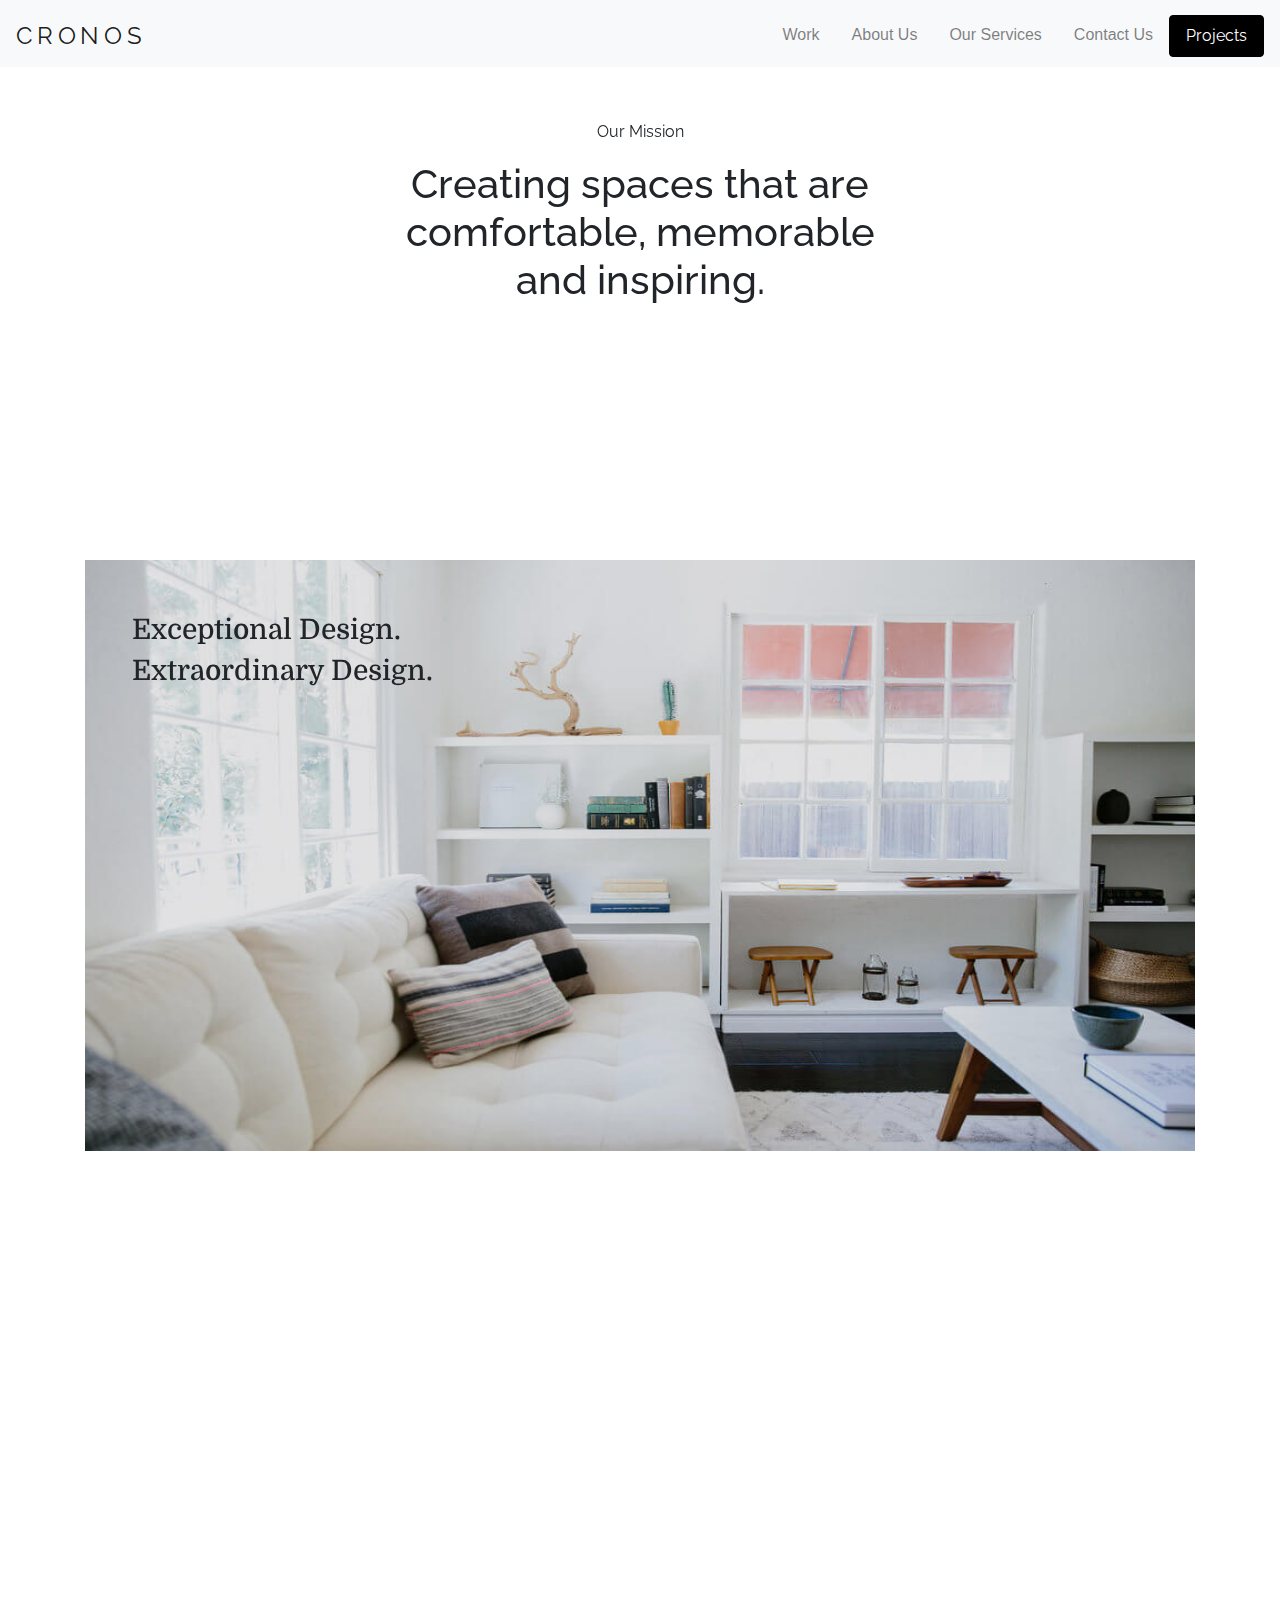
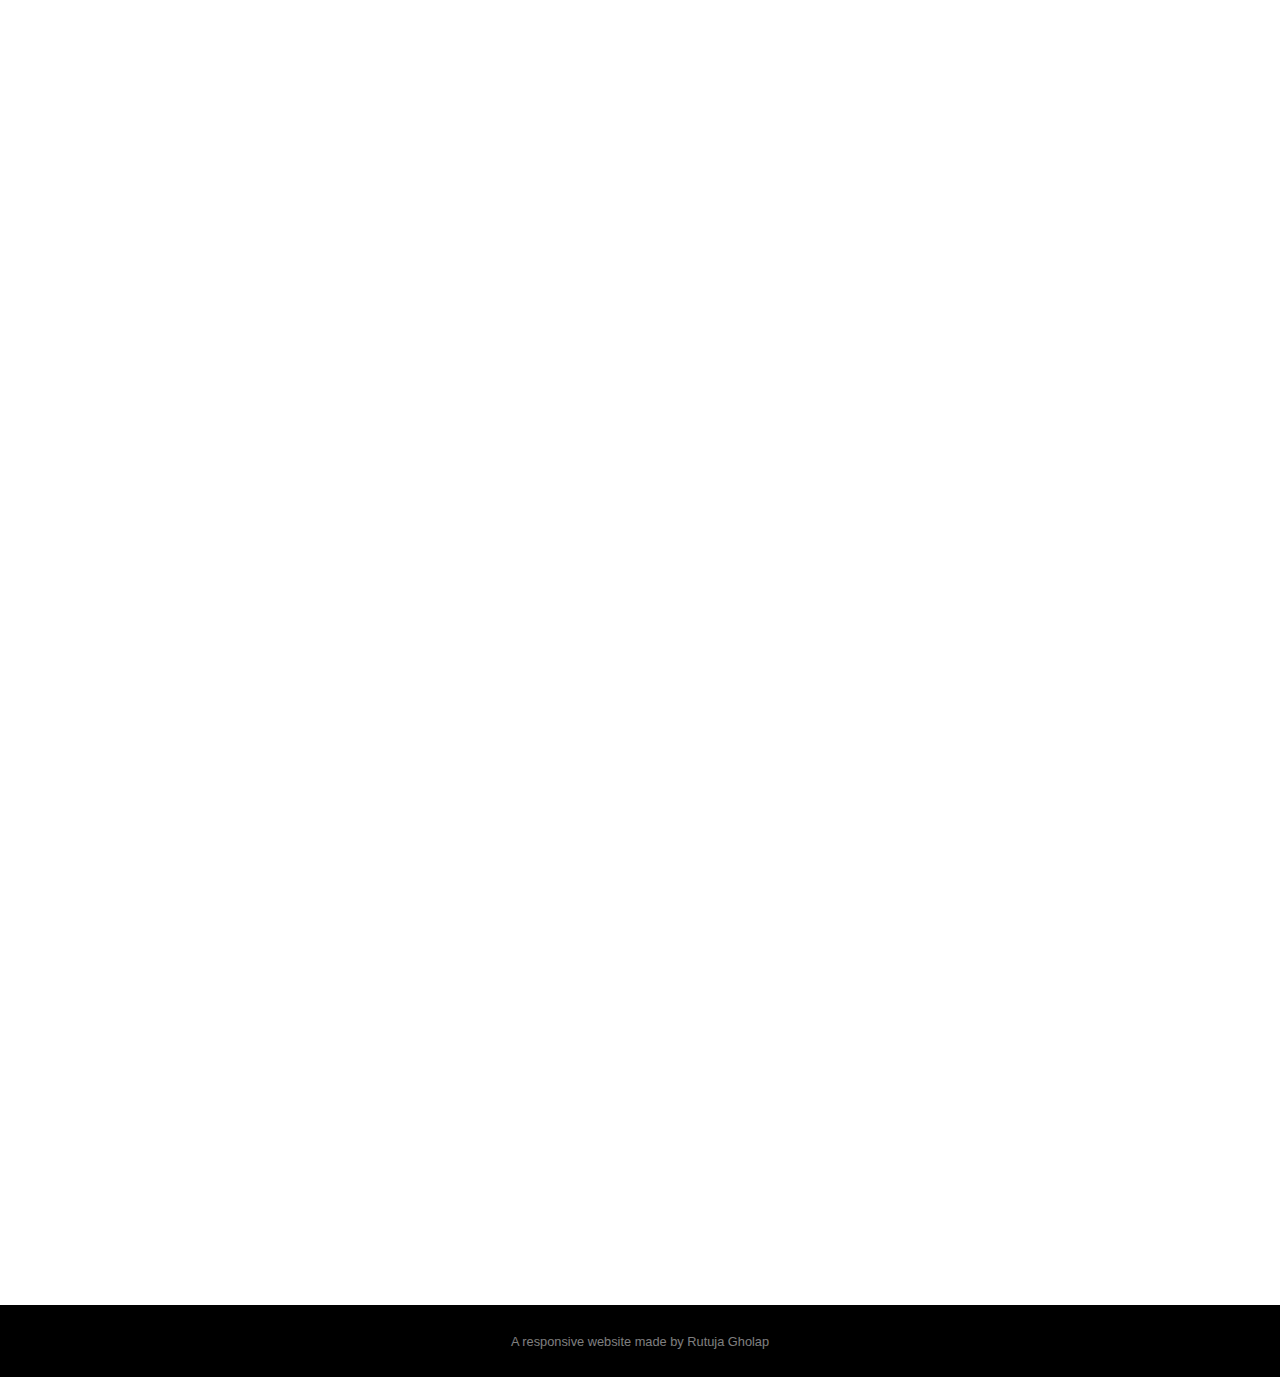
<file: index.html>
<!DOCTYPE html>
<html lang="en">
<head>
  <title>Home</title>
  <meta charset="utf-8">
	<meta name="viewport" content="width=device-width, initial-scale=1.0">
	<meta name="description" content="Responsive Web Design">
  <meta name="keywords" content="HTML, CSS, JavaScript, Bootstrap4, Light Theme, Residential,Bedroom, Workspace,Responsive Web Design, Rutuja Gholap, Rutuja Kiran Gholap">
  <meta name="author" content="Rutuja Kiran Gholap">
  <link rel="stylesheet" href="https://maxcdn.bootstrapcdn.com/bootstrap/4.5.0/css/bootstrap.min.css">
	<script src="https://ajax.googleapis.com/ajax/libs/jquery/3.5.1/jquery.min.js"></script>
  <script src="https://cdnjs.cloudflare.com/ajax/libs/popper.js/1.16.0/umd/popper.min.js"></script>
  <script src="https://maxcdn.bootstrapcdn.com/bootstrap/4.5.0/js/bootstrap.min.js"></script>
  <link  rel="stylesheet" href="css/style.css">
  <link rel="stylesheet" href="aos-master/demo/css/styles.css" />
  <link rel="stylesheet" href="aos-master/dist/aos.css" />
</head>
<body>

<nav class="navbar navbar-expand-lg navbar-light fixed-top bg-light" style="padding-top:1%">
  <button class="navbar-toggler border-0" type="button" data-toggle="collapse" data-target="#navbarText" aria-controls="navbarText" aria-expanded="false" aria-label="Toggle navigation">
    <span class="navbar-toggler-icon"></span>
  </button>
  <div class="collapse navbar-collapse" id="navbarText">
    <ul class="navbar-nav mr-auto ">
      <li class="nav-item active">
        <a class="navbar-brand" href="index.html">CRONOS</a>
      </li>
    </ul>
    <ul class="nav navbar-nav navbar-right">
      <li class="nav-item">
        <a class="nav-link" href="index.html">Work</a>
      <li class="nav-item">
        <a class="nav-link" href="about.html">About Us</a>
      <li class="nav-item">
        <a class="nav-link" href="services.html">Our Services</a>
      <li class="nav-item">
        <a class="nav-link" href="contact.html">Contact Us</a>
      <li class="nav-item">
        <a class="nav-link btn" href="project.html">Projects</a>
    </ul>
  </div>
</nav><br><br><br><br><br>


<div class="container">
   <div class="row">
      <div class="col-sm-3" ></div>
      <div class="col-sm-6 " data-aos="zoom-in-down" data-aos-anchor="bottom-top" data-aos-duration="1800" data-aos-delay="200">
         <center><p style="font-family: 'Raleway', sans-serif;">Our Mission</p> <h1 class="head">Creating spaces that are comfortable, memorable and inspiring.</h1> </center>
      </div>
      <div class="col-sm-3"></div>
      </div><br><br><br><br><br>
</div>  

<div class="container" style="margin-top:10%">
  <div class="row">
    <div class="col-sm-12 col-lg-12">  
      <img src="img/bg.jpg" alt="bg" style="width:100%;height:80%">
       <div class="centered" data-aos="fade-up" data-aos-duration="2000" >
        <h3 class="sub1" style="font-family: 'Domine', serif;margin-left:5%;margin-top:5%">Exceptional Design.</h3>
        <h3 class="sub2" style="font-family: 'Domine', serif;margin-left:5%;">
          Extraordinary Design.</h3>      
        </div>
     </div>
   </div>
</div>

 <div class="container">
  <div class="row">
 <div class="col-sm-12 col-md-6 col-lg-6" data-aos="fade-up" data-aos-duration="1800">
      <div class="card"  >
      <img class="card-img-top" src="img/a5.jpg" alt="Card image" style="width:100%">
      <div class="card-body">
        <h4 class="card-title">Residential Design</h4>
        <p class="card-text">Apartments, homes and vacation properties.</p>
      <a href="project.html" class="btn btn-primary btn1">See Project</a>
    </div>
  </div>
</div>

 <div class="col-sm-12 col-md-6 col-lg-6 second" data-aos="fade-up" data-aos-duration="1800">
      <div class="card" >
      <img class="card-img-top" src="img/a6.jpg" alt="Card image" style="width:100%">
      <div class="card-body">
        <h4 class="card-title">Commerical Design</h4>
        <p class="card-text">Creative and inviting retail and hospitality environments.</p>
      <a href="project.html" class="btn btn-primary btn1">See Project</a>
    </div>
  </div>
</div>
</div><!--row--> 
<br>

  <div class="row">

     <div class="col-sm-12 col-md-6 col-lg-6" data-aos="fade-up" data-aos-duration="2000">
      <div class="card" style="width:100%">
      <img class="card-img-top" src="img/a14.jpg" alt="Card image" style="width:100%">
      <div class="card-body">
        <h4 class="card-title">Experimental Design</h4>
        <p class="card-text">Temporary and permanent branded spaces.</p>
      <a href="project.html" class="btn btn-primary btn1">See Project</a>
    </div>
  </div>
</div>


 <div class="col-sm-12 col-md-6 col-lg-6 second" data-aos="fade-up" data-aos-duration="2000">
      <div class="card" style="width:100%">
      <img class="card-img-top" src="img/a11.jpg" alt="Card image" style="width:100%">
      <div class="card-body">
        <h4 class="card-title">Bedroom Design</h4>
        <p class="card-text">Sepcial bedroom homes and vacation properties.</p>
      <a href="project.html" class="btn  btn1">See Project</a>
    </div>
  </div>
</div>

</div> <!--row-->
</div><!--container-->
<br><br><br>
 <footer id="sticky-footer" class="py-4 bg text-white-50">
    <div class="container text-center">
      <small>A responsive website made by Rutuja Gholap</small>
    </div>
  </footer>
	<script src="aos-master/dist/aos.js"></script>
	<script>
    AOS.init({
	 	easing: 'ease-in-out-cubic',

});
  </script>
</body>
</html>
</file>
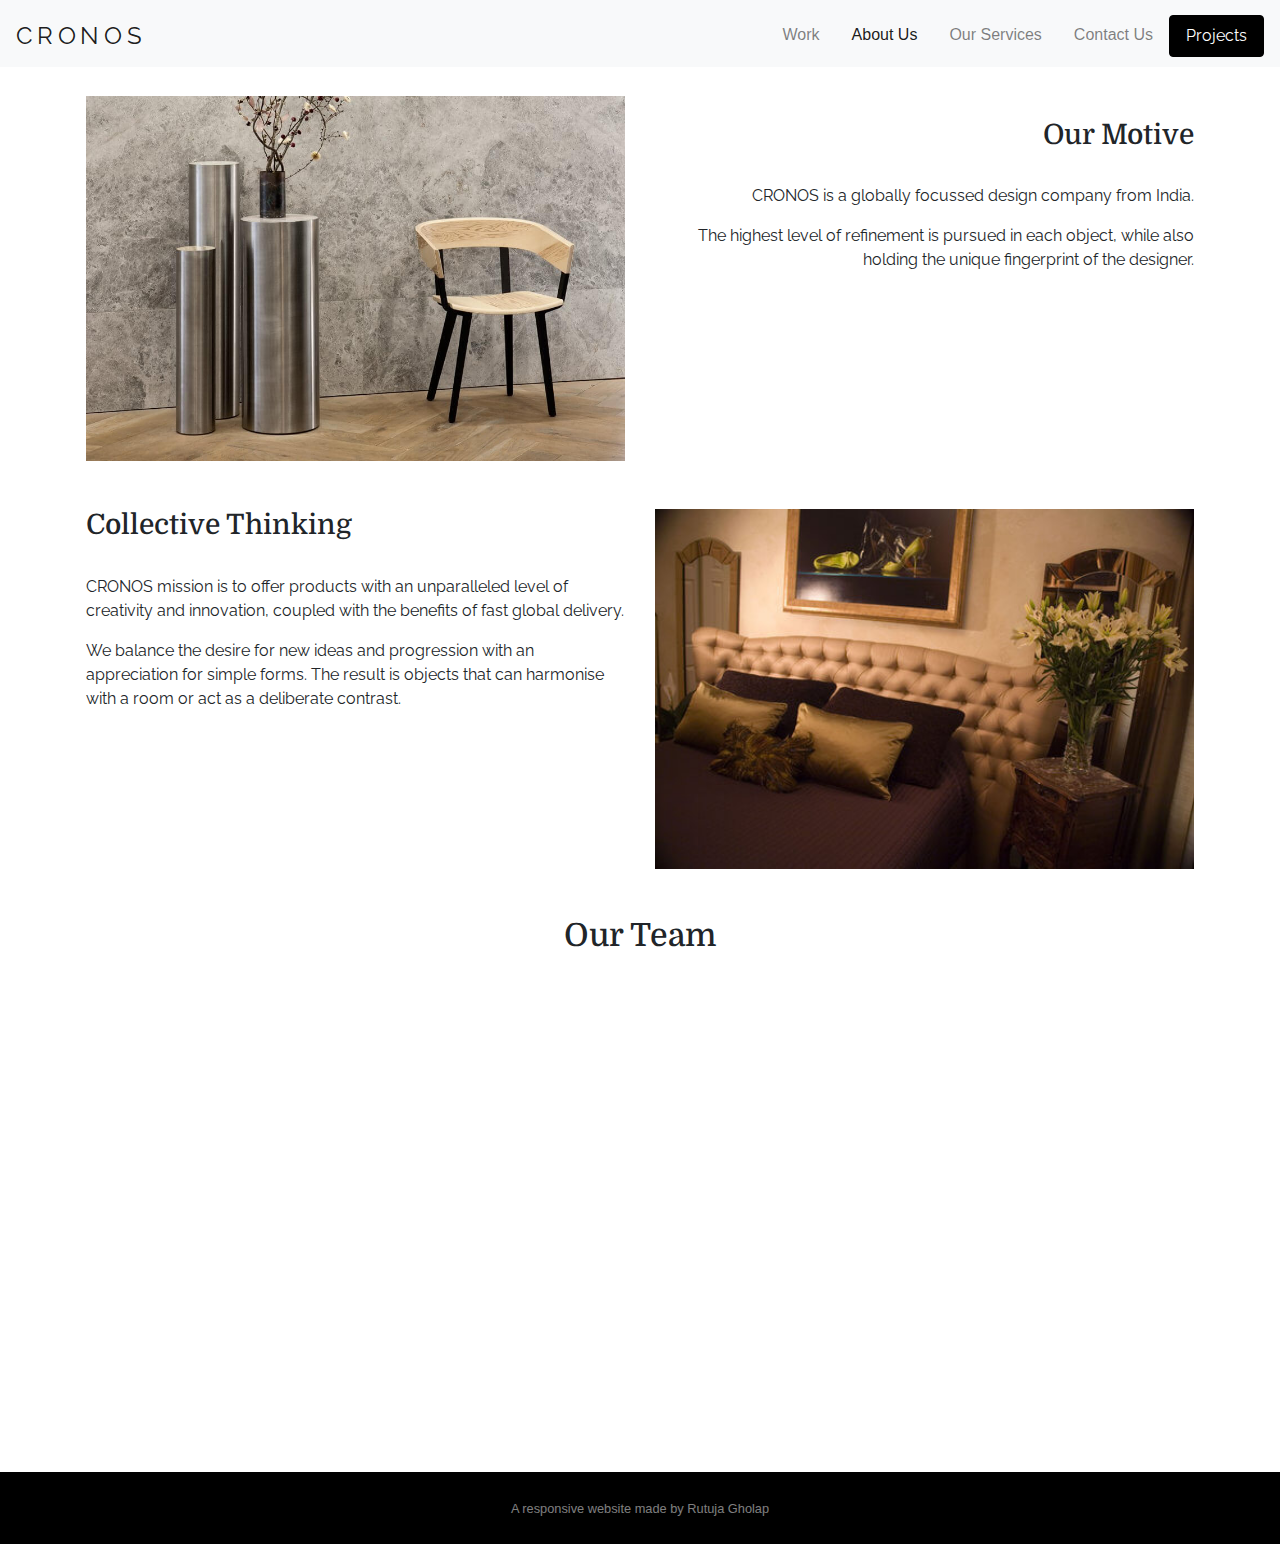
<file: about.html>
<!DOCTYPE html>
<html lang="en">
<head>
  <title>About Us</title>
  <meta charset="utf-8">
  <meta name="viewport" content="width=device-width, initial-scale=1.0">
	<meta name="description" content="Responsive Web Design">
  <meta name="keywords" content="HTML, CSS, JavaScript, Bootstrap4, Light Theme, Residential,Bedroom, Workspace,Responsive Web Design, Rutuja Gholap, Rutuja Kiran Gholap">
  <meta name="author" content="Rutuja Kiran Gholap">
  <link rel="stylesheet" href="https://maxcdn.bootstrapcdn.com/bootstrap/4.5.0/css/bootstrap.min.css">
  <script src="https://ajax.googleapis.com/ajax/libs/jquery/3.5.1/jquery.min.js"></script>
  <script src="https://cdnjs.cloudflare.com/ajax/libs/popper.js/1.16.0/umd/popper.min.js"></script>
  <script src="https://maxcdn.bootstrapcdn.com/bootstrap/4.5.0/js/bootstrap.min.js"></script>
  <link  rel="stylesheet" href="css/style.css">
  <link rel="stylesheet" href="aos-master/demo/css/styles.css" />
  <link rel="stylesheet" href="aos-master/dist/aos.css" />  
<style>
.column {
  float: left;
  width: 33.3%;
  margin-bottom: 16px;
  padding: 0 8px;
}

.card {
  box-shadow: 0 4px 8px 0 rgba(0, 0, 0, 0.2);
  margin: 8px;
}

.about-section {
  padding: 50px;
  text-align: center;
  background-color: #474e5d;
  color: white;
}

.container {
  padding: 0 16px;
}

.container::after, .row::after {
  content: "";
  clear: both;
  display: table;
}

.title {
  color: grey;
}

.button {
  border: none;
  outline: 0;
  display: inline-block;
  padding: 8px;
  color: white;
  background-color: #000;
  text-align: center;
  cursor: pointer;
  width: 100%;
}

.button:hover {
  background-color: #555;
}

@media screen and (max-width: 650px) {
  .column {
    width: 100%;
    display: block;
  }
}
p{
   font-family: 'Raleway', sans-serif;
}
h2,h3{
  font-family: 'Domine', serif;
}
</style>
</head>
<body>
<nav class="navbar navbar-expand-lg navbar-light fixed-top bg-light" style="padding-top:1%">
  <button class="navbar-toggler" type="button" data-toggle="collapse" data-target="#navbarText" aria-controls="navbarText" aria-expanded="false" aria-label="Toggle navigation">
    <span class="navbar-toggler-icon"></span>
  </button>
  <div class="collapse navbar-collapse" id="navbarText">
  <ul class="navbar-nav mr-auto ">
    <li class="nav-item active">
      <a class="navbar-brand" href="index.html">CRONOS</a>
    </li>
  </ul>
  <ul class="nav navbar-nav navbar-right">
    <li class="nav-item">
      <a class="nav-link" href="index.html">Work</a>
    <li class="nav-item">
      <a class="nav-link active" href="about.html">About Us</a>
    <li class="nav-item">
      <a class="nav-link " href="services.html">Our Services</a>
    <li class="nav-item">
      <a class="nav-link" href="contact.html">Contact Us</a>
    <li class="nav-item">
     <a class="nav-link btn" href="project.html">Projects</a>
  </ul>
  </div>
</nav><br><br><br><br>

<div class="container">
   <div class="row"> 
        <div class="col-sm-12 col-md-6 col-lg-6" data-aos="fade-in" data-aos-duration="1800">
            <img src="img/a16.jpg" alt="" width="100%"></img>
        </div>
        <div class="col-sm-12 col-md-6 col-lg-6" style="margin-top:2%;text-align:right">
          <h3> Our Motive</h3><br>
          <p>CRONOS is a globally focussed design company from India.</p>
          <p>The highest level of refinement is pursued in each object, while also holding the unique fingerprint of the designer.</p>
        </div>
    </div> <!--row --><br><br>

    <div class="row">
        <div class="col-sm-12 col-md-6 col-lg-6">
         <h3> Collective Thinking </h3><br>
            <p>CRONOS mission is to offer products with an unparalleled level of creativity and innovation, coupled with the benefits of fast global delivery.</p>
            <p>We balance the desire for new ideas and progression with an appreciation for simple forms. The result is objects that can harmonise with a room or act as a deliberate contrast.</p>
        </div>
        <div class="col-sm-12 col-md-6 col-lg-6" data-aos="fade-in" data-aos-duration="1800">
            <img src="img/bedroom3.jpg" alt="" width="100%"></img>
        </div>
    </div><br><br>

<h2 style="text-align:center">Our Team</h2>
<div class="row">
  <div class="col-sm-12 col-md-4" data-aos="fade-down" data-aos-duration="1800">
    <div class="card">
      <img src="img/people1.jpg" alt="Alia" style="width:100%">
      <div class="container">
        <h3 style="padding:10px;text-align:center;">Sonya Safronova</h3>
        <p class="title">CEO & Founder</p>
       
        <p>sonya@coronos.com</p>
        <p><button class="button" style="border-radius:5px" onclick="location.href='contact.html'" type="button">Contact</button></p>
      </div>
    </div>
  </div>

  <div class="col-sm-12 col-md-4" data-aos="fade-down" data-aos-duration="1800">
    <div class="card">
      <img src="img/people3.jpg" alt="Mike" style="width:100%">
      <div class="container">
        <h3 style="padding:10px;text-align:center;">Georgy Andreeva</h3>
        <p class="title">Art Director</p>
        <p>georgy@coronos.com</p>
        <p><button class="button" style="border-radius:5px"  onclick="location.href='contact.html'" type="button">Contact</button></p>
      </div>
    </div>
  </div>
  
  <div class="col-sm-12 col-md-4" data-aos="fade-down" data-aos-duration="1800">
    <div class="card">
      <img src="img/people2.jpg" alt="John" style="width:100%">
      <div class="container">
        <h3 style="padding:10px;text-align:center;">Ireena Viktoriyaa</h3>
        <p class="title">Designer</p>
        <p>ireena@coronos.com</p>
        <p><button class="button" style="border-radius:5px" onclick="location.href='contact.html'" type="button">Contact</button></p>
      </div>
    </div>
  </div>
</div> 
</div>
<br><br><br>
 <footer id="sticky-footer" class="py-4 bg text-white-50">
    <div class="container text-center">
      <small>A responsive website made by Rutuja Gholap</small>
    </div>
  </footer>
	<script src="aos-master/dist/aos.js"></script>
	<script>
    AOS.init({
	 	easing: 'ease-in-out-cubic',

});
  </script>
</body>
</html>
</file>
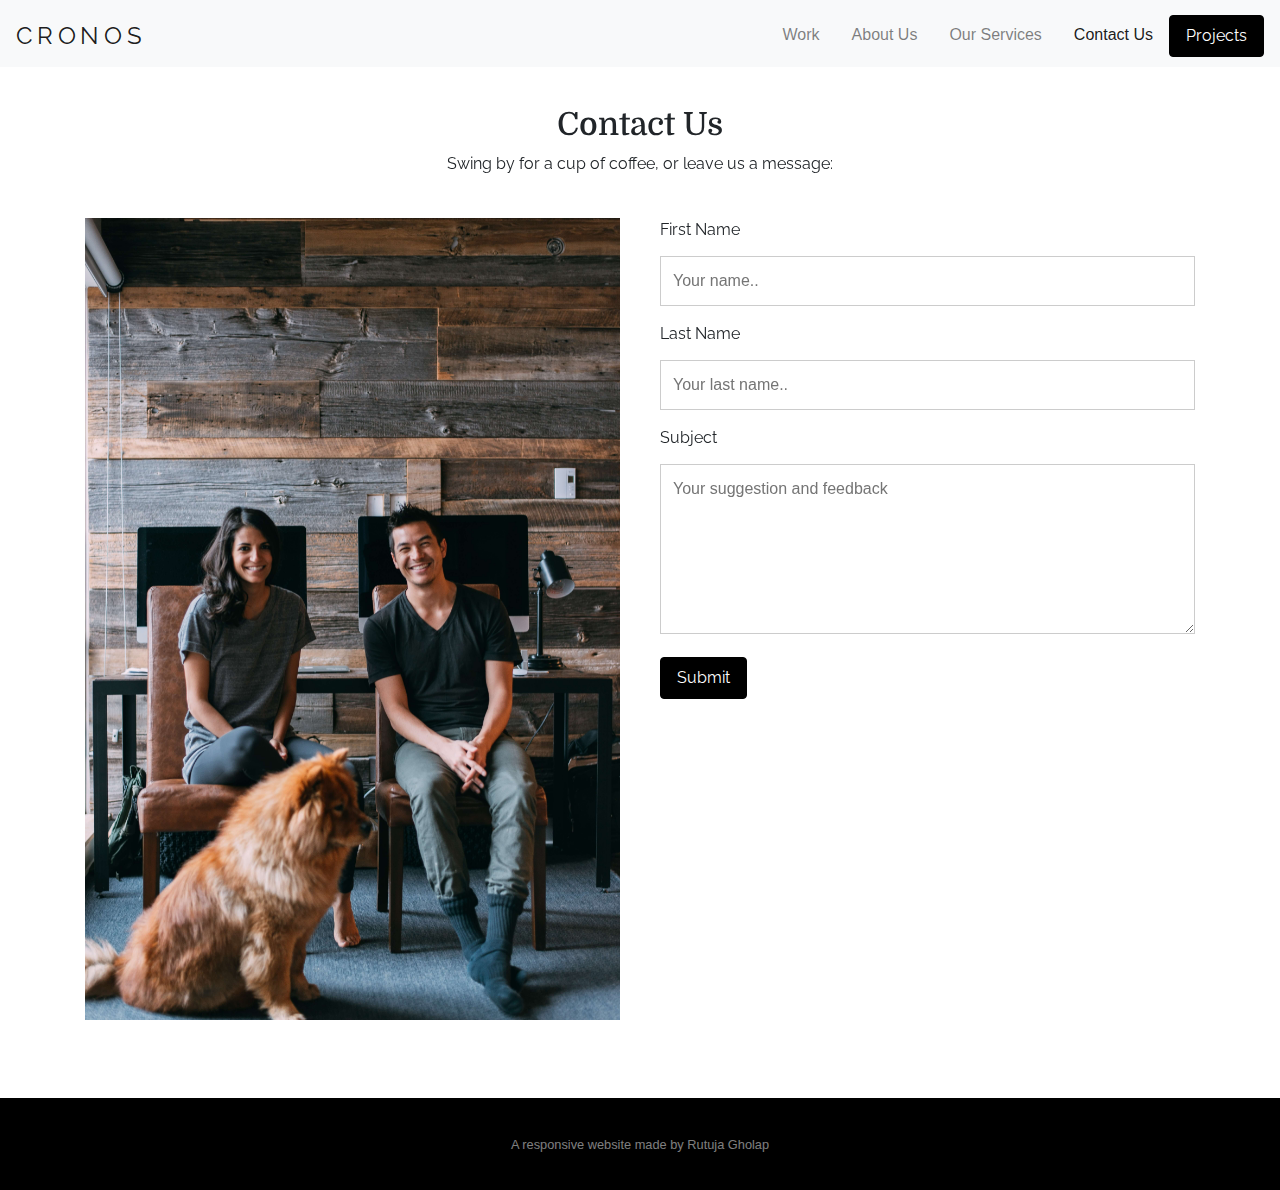
<file: contact.html>
<!DOCTYPE html>
<html>
<head>
 <title>Contact Us</title>
  <meta charset="utf-8">
	<meta name="viewport" content="width=device-width, initial-scale=1.0">
	<meta name="description" content="Responsive Web Design">
  <meta name="keywords" content="HTML, CSS, JavaScript, Bootstrap4, Light Theme, Residential,Bedroom, Workspace,Responsive Web Design, Rutuja Gholap, Rutuja Kiran Gholap">
  <meta name="author" content="Rutuja Kiran Gholap">
  <link rel="stylesheet" href="https://maxcdn.bootstrapcdn.com/bootstrap/4.5.0/css/bootstrap.min.css">
  <script src="https://ajax.googleapis.com/ajax/libs/jquery/3.5.1/jquery.min.js"></script>
  <script src="https://cdnjs.cloudflare.com/ajax/libs/popper.js/1.16.0/umd/popper.min.js"></script>
  <script src="https://maxcdn.bootstrapcdn.com/bootstrap/4.5.0/js/bootstrap.min.js"></script>
  <link  rel="stylesheet" href="css/style.css">
  <link rel="stylesheet" href="aos-master/demo/css/styles.css" />
  <link rel="stylesheet" href="aos-master/dist/aos.css" />  
</head>

<style>
/* Style inputs */
input[type=text], select, textarea {
  width: 100%;
  padding: 12px;
  border: 1px solid #ccc;
  margin-top: 6px;
  margin-bottom: 16px;
  resize: vertical;
}

input[type=submit] {
  background-color: #4CAF50;
  color: white;
  padding: 12px 20px;
  border: none;
  cursor: pointer;
}

input[type=submit]:hover {
  background-color: #45a049;
}

/* Style the container/contact section */
.container {
  border-radius: 5px;
/*  background-color: #f2f2f2;*/
  padding: 10px;
}

/* Create two columns that float next to eachother */
.column {
  float: left;
  width: 50%;
  margin-top: 6px;
  padding: 20px;
}

/* Clear floats after the columns */
.row:after {
  content: "";
  display: table;
  clear: both;
}

/* Responsive layout - when the screen is less than 600px wide, make the two columns stack on top of each other instead of next to each other */
@media screen and (max-width: 600px) {
  .column, input[type=submit] {
    width: 100%;
    margin-top: 0;
  }
}
label,p{
   font-family: 'Raleway', sans-serif;
}
</style>
</head>
<body>
<nav class="navbar navbar-expand-lg navbar-light fixed-top bg-light" style="padding-top:1%">
  <button class="navbar-toggler" type="button" data-toggle="collapse" data-target="#navbarText" aria-controls="navbarText" aria-expanded="false" aria-label="Toggle navigation">
    <span class="navbar-toggler-icon"></span>
  </button>
  <div class="collapse navbar-collapse" id="navbarText">
  <ul class="navbar-nav mr-auto ">
    <li class="nav-item active">
      <a class="navbar-brand" href="index.html">CRONOS</a>
    </li>
  </ul>
  <ul class="nav navbar-nav navbar-right">
    <li class="nav-item">
      <a class="nav-link" href="index.html">Work</a>
    <li class="nav-item">
      <a class="nav-link" href="about.html">About Us</a>
    <li class="nav-item">
      <a class="nav-link" href="services.html">Our Services</a>
    <li class="nav-item active">
      <a class="nav-link" href="contact.html">Contact Us</a>
    <li class="nav-item">
     <a class="nav-link btn" href="project.html">Projects</a>
  </ul>
  </div>
</nav><br><br><br><br>

<div class="container">
  <div style="text-align:center" data-aos="zoom-in-down" data-aos-anchor="bottom-top" data-aos-duration="1800" data-aos-delay="300">
    <h2>Contact Us</h2>
    <p>Swing by for a cup of coffee, or leave us a message:</p>
  </div>
  <div class="row">
    <div class="column" data-aos="fade-up" data-aos-duration="2000">
      <img src="img/contact.jpg" style="width:100%">
    </div>
    <div class="column" data-aos="fade-up" data-aos-duration="2000">
      <form action="index.html" method="post">
        <label for="fname">First Name</label>
        <input type="text" id="fname" name="firstname" placeholder="Your name..">
        <label for="lname">Last Name</label>
        <input type="text" id="lname" name="lastname" placeholder="Your last name..">
        <label for="subject">Subject</label>
        <textarea id="subject" name="subject" placeholder="Your suggestion and feedback" style="height:170px"></textarea>
        <button class="btn" onclick="location.href='contact.html'" type="button">Submit</button>
      </form>
    </div>
  </div>
</div>
<br><br>
 <footer id="sticky-footer" class="py-4 bg text-white-50">
    <div class="container text-center">
      <small>A responsive website made by Rutuja Gholap</small>
    </div>
</footer>
	<script src="aos-master/dist/aos.js"></script>
	<script>
    AOS.init({
	 	easing: 'ease-in-out-cubic',

});
  </script>
</body></html>
</file>
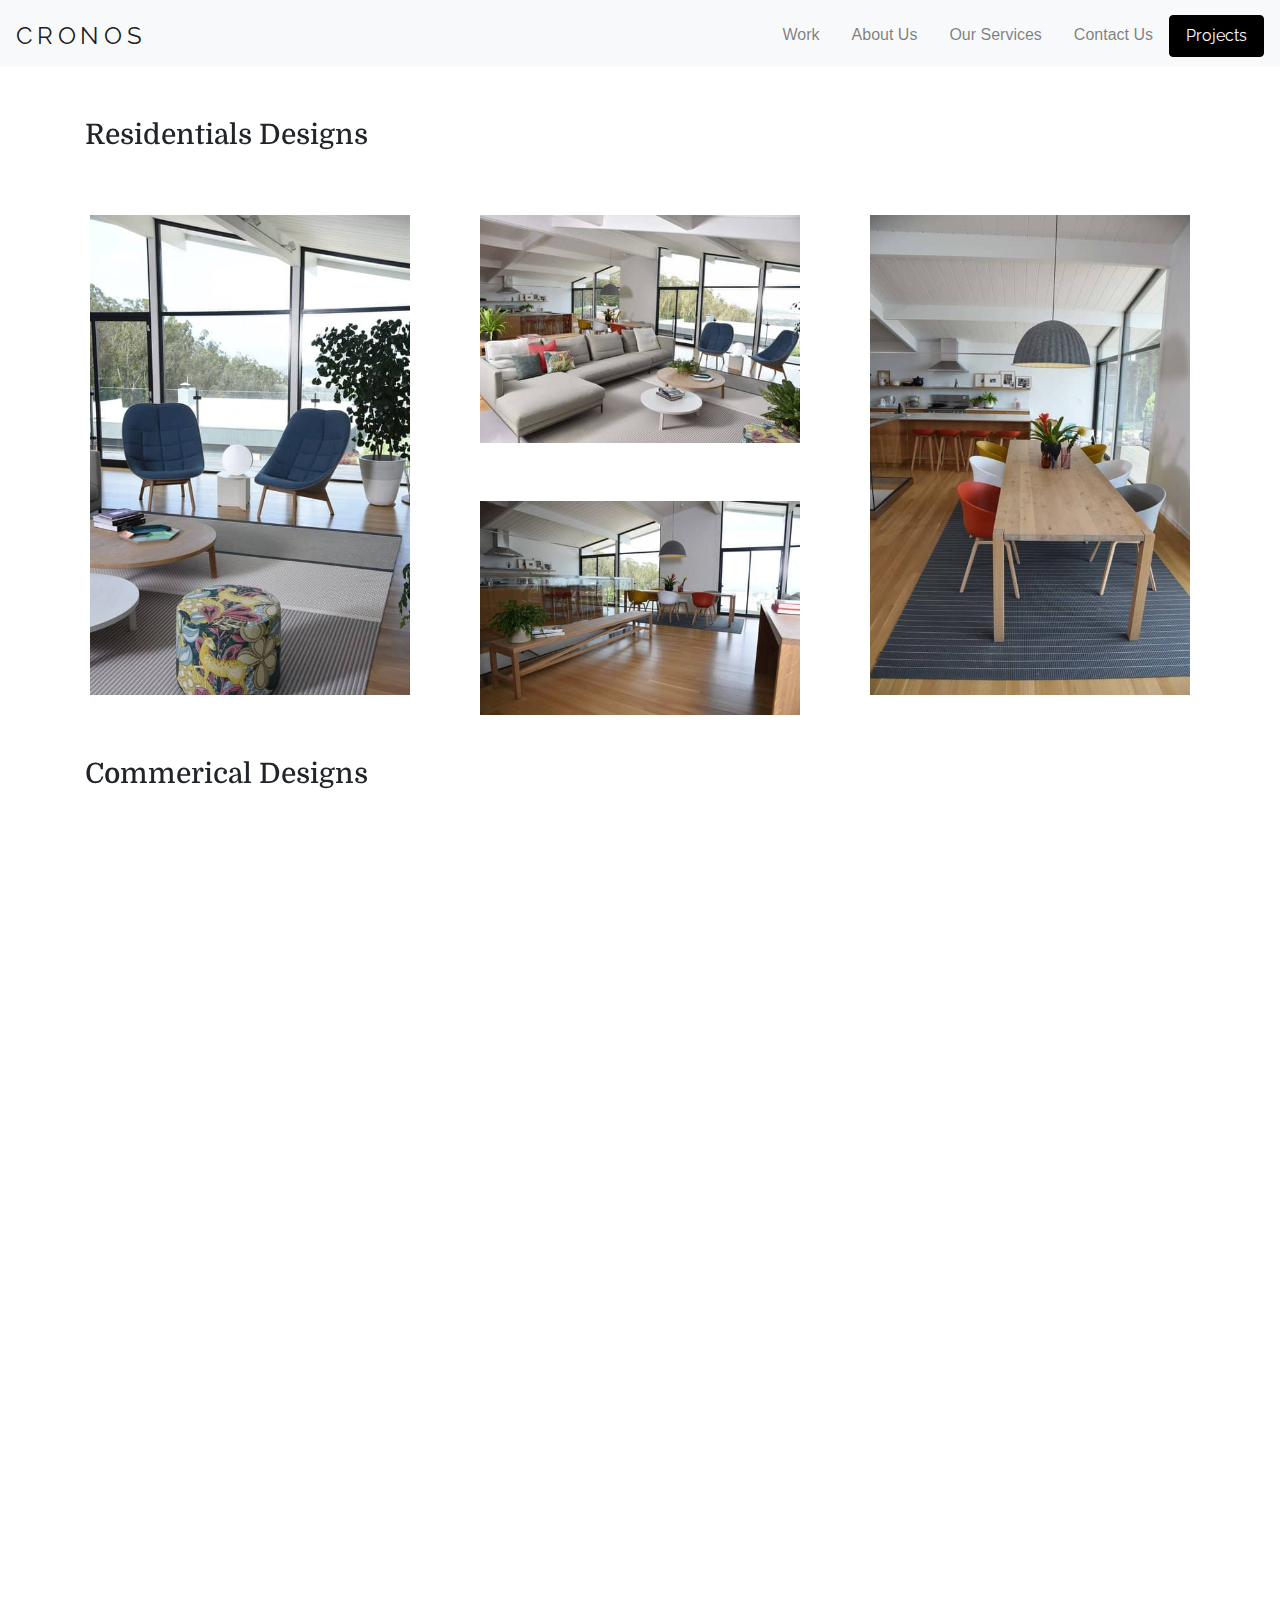
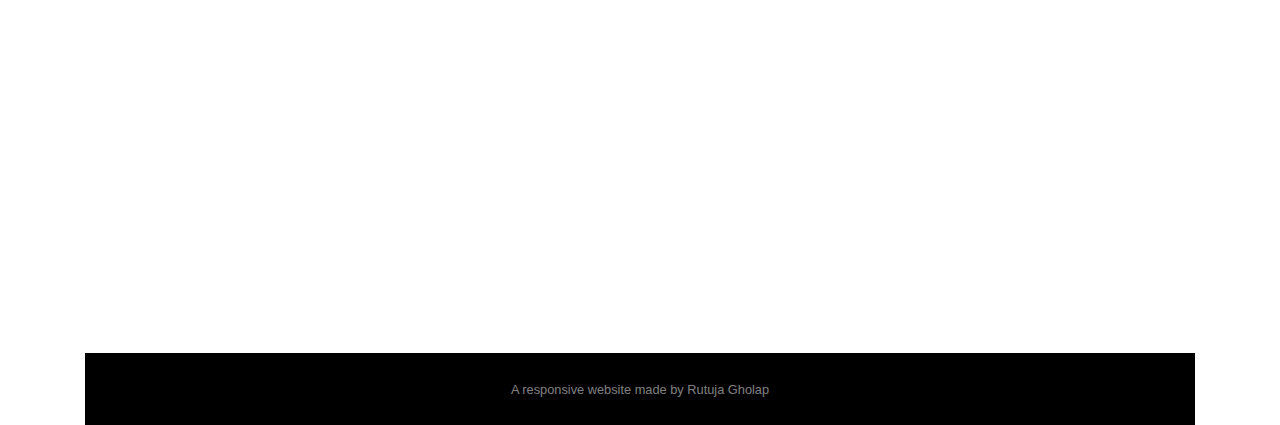
<file: project.html>
<!DOCTYPE html>
<html lang="en">
<head>
  <title>Project</title>
  <meta charset="utf-8">
  <meta name="viewport" content="width=device-width, initial-scale=1.0">
	<meta name="description" content="Responsive Web Design">
  <meta name="keywords" content="HTML, CSS, JavaScript, Bootstrap4, Light Theme, Residential,Bedroom, Workspace,Responsive Web Design, Rutuja Gholap, Rutuja Kiran Gholap">
  <meta name="author" content="Rutuja Kiran Gholap">
  <link rel="stylesheet" href="https://maxcdn.bootstrapcdn.com/bootstrap/4.5.0/css/bootstrap.min.css">
  <script src="https://ajax.googleapis.com/ajax/libs/jquery/3.5.1/jquery.min.js"></script>
  <script src="https://cdnjs.cloudflare.com/ajax/libs/popper.js/1.16.0/umd/popper.min.js"></script>
  <script src="https://maxcdn.bootstrapcdn.com/bootstrap/4.5.0/js/bootstrap.min.js"></script>
  <link rel="stylesheet" href="aos-master/demo/css/styles.css" />
  <link rel="stylesheet" href="aos-master/dist/aos.css" />    
  <link  rel="stylesheet" href="css/style.css">
</head>
<body>
<nav class="navbar navbar-expand-lg navbar-light fixed-top bg-light" style="padding-top:1%">
  <button class="navbar-toggler" type="button" data-toggle="collapse" data-target="#navbarText" aria-controls="navbarText" aria-expanded="false" aria-label="Toggle navigation">
    <span class="navbar-toggler-icon"></span>
  </button>
  <div class="collapse navbar-collapse" id="navbarText">
  <ul class="navbar-nav mr-auto ">
    <li class="nav-item active">
      <a class="navbar-brand" href="index.html">CRONOS</a>
    </li>
  </ul>
  <ul class="nav navbar-nav navbar-right">
    <li class="nav-item">
      <a class="nav-link" href="index.html">Work</a>
    <li class="nav-item">
      <a class="nav-link" href="about.html">About Us</a>
    <li class="nav-item">
      <a class="nav-link " href="services.html">Our Services</a>
    <li class="nav-item">
      <a class="nav-link" href="contact.html">Contact Us</a>
    <li class="nav-item active">
     <a class="nav-link btn" href="project.html">Projects</a>
  </ul>
  </div>
</nav><br><br><br><br>

<div class="container">
    <div class="row">
        <div class="col-sm-12 col-md-6 col-lg-6" style="margin-top:2%" data-aos="fade-up" data-aos-duration="1800"> 
            <h3> Residentials Designs </h3> 
        </div>
    <div>

    <div class="row" data-aos="fade-in" data-aos-duration="1800">
        
        <div class="col-sm-12 col-md-4 col-lg-4" style="margin-top:3%" >
            <div class="set1">
                <img src="img/family1.jpg" alt="Avatar" class="image">
                 <div class="overlay">
                    <div class="text">Cronos<br>Residentials Design</div>
                </div>
            </div>
        </div>

        <div class="col-sm-12 col-md-4 col-lg-4" style="margin-top:3%">
            
            <div class="set1">
                <img src="img/family2.jpg" alt="Avatar" class="image">
                 <div class="overlay">
                    <div class="text">Cronos<br>Residentials Design</div>
                </div>
            </div>
            
            <div class="set1" style="margin-top:5%">
                <img src="img/family3.jpg" alt="Avatar" class="image" >
                 <div class="overlay">
                    <div class="text">Cronos<br>Residentials Design</div>
                </div>
            </div>
        </div> <!--col-->
        
        <div class="col-sm-12 col-md-4 col-lg-4" style="margin-top:3%">
            <div class="set1">
                <img src="img/family4.jpg" alt="Avatar" class="image">
                 <div class="overlay">
                    <div class="text">Cronos<br>Residentials Design</div>
                </div>
            </div>
        </div>
    </div><!--row--> 
<div><!--container-->

<div class="container">
    <div class="row">
        <div class="col-sm-12 col-md-6 col-lg-6" style="margin-top:2%" data-aos="fade-up" data-aos-duration="1800"> 
            <h3> Commerical Designs </h3> 
        </div>
    <div>

    <div class="row" data-aos="fade-in" data-aos-duration="1800">
    
        <div class="col-sm-12 col-md-4 col-lg-4" style="margin-top:3%">
            <div class="set1">
                <img src="img/commerical1.jpg" alt="Avatar" class="image">
                 <div class="overlay">
                    <div class="text">Cronos<br>Commerical Design</div>
                </div>
            </div>
        </div>
    
        <div class="col-sm-12 col-md-4 col-lg-4" style="margin-top:3%">
            <div class="set1">
                <img src="img/commerical3.jpg" alt="Avatar" class="image">
                 <div class="overlay">
                    <div class="text">Cronos<br>Commerical Design</div>
                </div>
            </div>
            <div class="set1" style="margin-top:5%">
                <img src="img/commerical4.jpg" alt="Avatar" class="image">
                 <div class="overlay">
                    <div class="text">Cronos<br>Commerical Design</div>
                </div>
            </div>
        </div>
    
        <div class="col-sm-12 col-md-4 col-lg-4" style="margin-top:3%">
            <div class="set1">
                <img src="img/commerical2.jpg" alt="Avatar" class="image">
                 <div class="overlay">
                    <div class="text">Cronos<br>Commerical Design</div>
                </div>
            </div>
        </div>
    </div><!--row-->
</div><!--container-->

<div class="container">
    <div class="row" >
        <div class="col-sm-12 col-md-6 col-lg-6" style="margin-top:2%"> 
            <h3  data-aos="fade-up" data-aos-duration="1800"> Bedroom Designs </h3> 
        </div>
    </div>
    
    <div class="row" data-aos="fade-in" data-aos-duration="1800">
        <div class="col-sm-12 col-md-6 col-lg-6" style="margin-top:3%">
            
            <div class="set1">
                <img src="img/bed1.jpg" alt="Avatar" class="image">
                 <div class="overlay">
                    <div class="text">Cronos<br>Bedroom Design</div>
                </div>
            </div>
        </div>
        <div class="col-sm-12 col-md-6 col-lg-6" style="margin-top:3%">    
            <div class="set1">
                <img src="img/bed3.jpg" alt="Avatar" class="image">
                 <div class="overlay">
                    <div class="text">Cronos<br>Bedroom Design</div>
                </div>
            </div>
        </div> <!--col-->
    </div><!--row-->
<div><!--container--> 

<br><br><br><br>

<footer id="sticky-footer" class="py-4 bg text-white-50">
    <div class="container text-center">
      <small>A responsive website made by Rutuja Gholap</small>
    </div>
</footer>
<script src="aos-master/dist/aos.js"></script>
	<script>
    AOS.init({
	 	easing: 'ease-in-out-cubic',

});
  </script>
</body> </html>
</file>
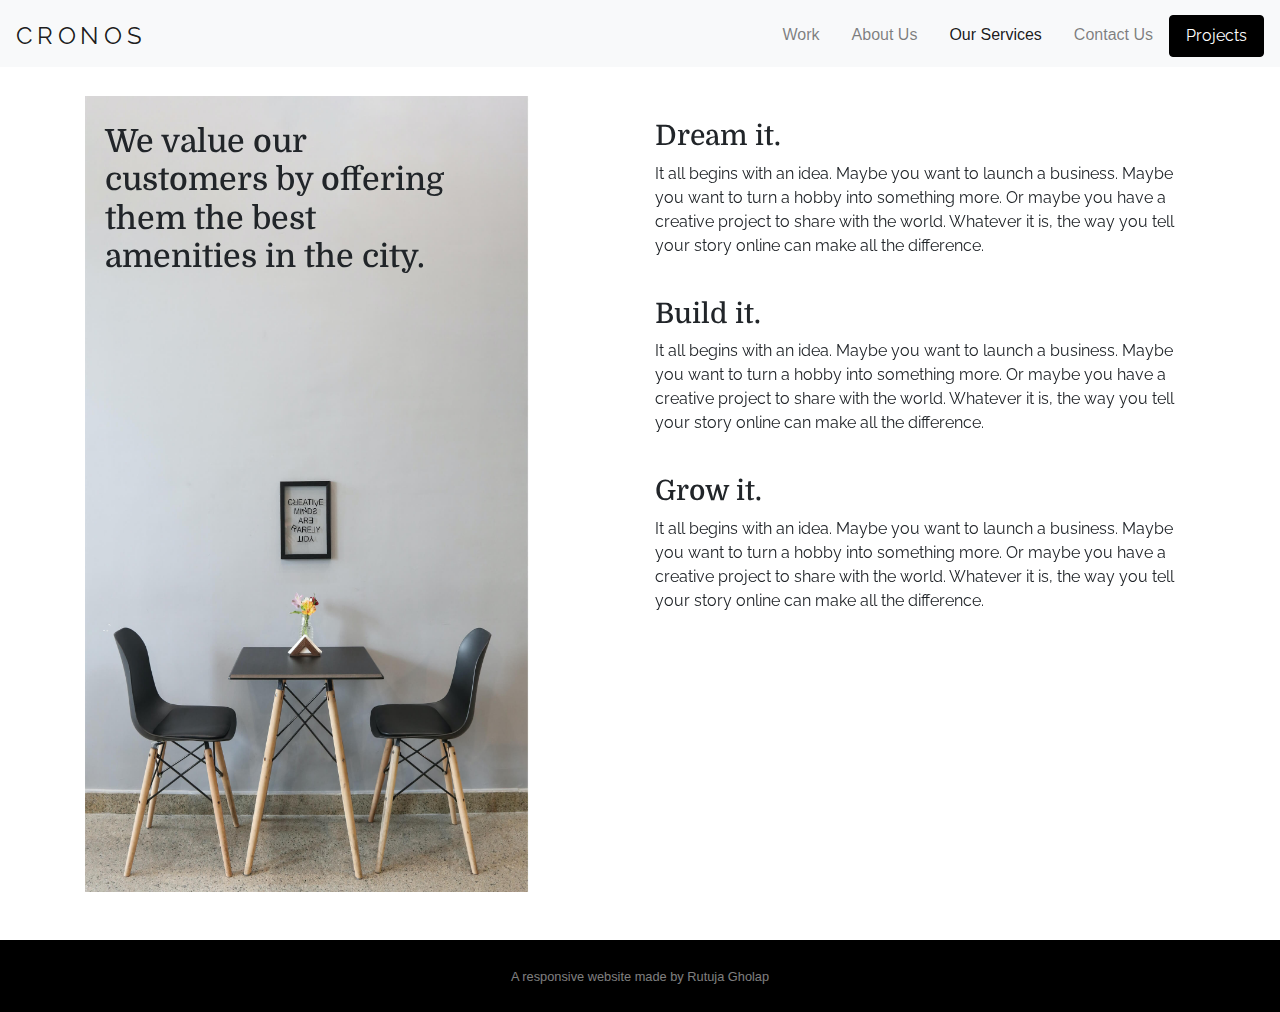
<file: services.html>
<!DOCTYPE html>
<html lang="en">
<head>
  <title>Services</title>
  <meta charset="utf-8">
  <meta name="viewport" content="width=device-width, initial-scale=1.0">
	<meta name="description" content="Responsive Web Design">
  <meta name="keywords" content="HTML, CSS, JavaScript, Bootstrap4, Light Theme, Residential,Bedroom, Workspace,Responsive Web Design, Rutuja Gholap, Rutuja Kiran Gholap">
  <meta name="author" content="Rutuja Kiran Gholap">
  <link rel="stylesheet" href="https://maxcdn.bootstrapcdn.com/bootstrap/4.5.0/css/bootstrap.min.css">
  <script src="https://ajax.googleapis.com/ajax/libs/jquery/3.5.1/jquery.min.js"></script>
  <script src="https://cdnjs.cloudflare.com/ajax/libs/popper.js/1.16.0/umd/popper.min.js"></script>
  <script src="https://maxcdn.bootstrapcdn.com/bootstrap/4.5.0/js/bootstrap.min.js"></script>
  <link rel="stylesheet" href="aos-master/demo/css/styles.css" />
  <link rel="stylesheet" href="aos-master/dist/aos.css" />  
  <link  rel="stylesheet" href="css/style.css">
</head>

<body>
<nav class="navbar navbar-expand-lg navbar-light fixed-top bg-light" style="padding-top:1%">
  <button class="navbar-toggler" type="button" data-toggle="collapse" data-target="#navbarText" aria-controls="navbarText" aria-expanded="false" aria-label="Toggle navigation">
    <span class="navbar-toggler-icon"></span>
  </button>
  <div class="collapse navbar-collapse" id="navbarText">
  <ul class="navbar-nav mr-auto ">
    <li class="nav-item active">
      <a class="navbar-brand" href="index.html">CRONOS</a>
    </li>
  </ul>
  <ul class="nav navbar-nav navbar-right">
    <li class="nav-item">
      <a class="nav-link" href="index.html">Work</a>
    <li class="nav-item">
      <a class="nav-link" href="about.html">About Us</a>
    <li class="nav-item">
      <a class="nav-link active" href="services.html">Our Services</a>
    <li class="nav-item">
      <a class="nav-link" href="contact.html">Contact Us</a>
    <li class="nav-item">
     <a class="nav-link btn" href="project.html">Projects</a>
  </ul>
  </div>
</nav><br><br><br><br>

<div class="container">
   <div class="row">
      <div class="col-sm-6 col-md-6 col-lg-5" >
       <img src="img/a15.jpg" alt="bg" style="width:100%;">
       <div class="centered" data-aos="zoom-in" data-aos-duration="1800">      
        <h2 class="sub11" style="margin-left:5%;margin-top:5%;margin-right:0;">We value our customers by offering them the best amenities in the city.</h2>   </div>     
        </div>      

 <div class="col-sm-3 col-md-1 col-lg-1"></div>

      <div class="col-sm-6 col-md-5 col-lg-6" data-aos="fade-in" data-aos-duration="2000">
      <br><h3>Dream it.</h3>
        <p>It all begins with an idea. Maybe you want to launch a business. Maybe you want to turn a hobby into something more. Or maybe you have a creative project to share with the world. Whatever it is, the way you tell your story online can make all the difference.</p> <br>
   
      <h3>Build it.</h3>
        <p>It all begins with an idea. Maybe you want to launch a business. Maybe you want to turn a hobby into something more. Or maybe you have a creative project to share with the world. Whatever it is, the way you tell your story online can make all the difference.</p> <br>
    
     <h3>Grow it.</h3>
        <p>It all begins with an idea. Maybe you want to launch a business. Maybe you want to turn a hobby into something more. Or maybe you have a creative project to share with the world. Whatever it is, the way you tell your story online can make all the difference.</p>
    </div> 
</div><!--row-->
</div><!--container-->  
<br><br>

 <footer id="sticky-footer" class="py-4 bg text-white-50">
    <div class="container text-center">
      <small>A responsive website made by Rutuja Gholap</small>    </div>
  </footer>
	<script src="aos-master/dist/aos.js"></script>
	<script>
    AOS.init({
	 	easing: 'ease-in-out-cubic',

});
  </script>
</body></html>
</file>
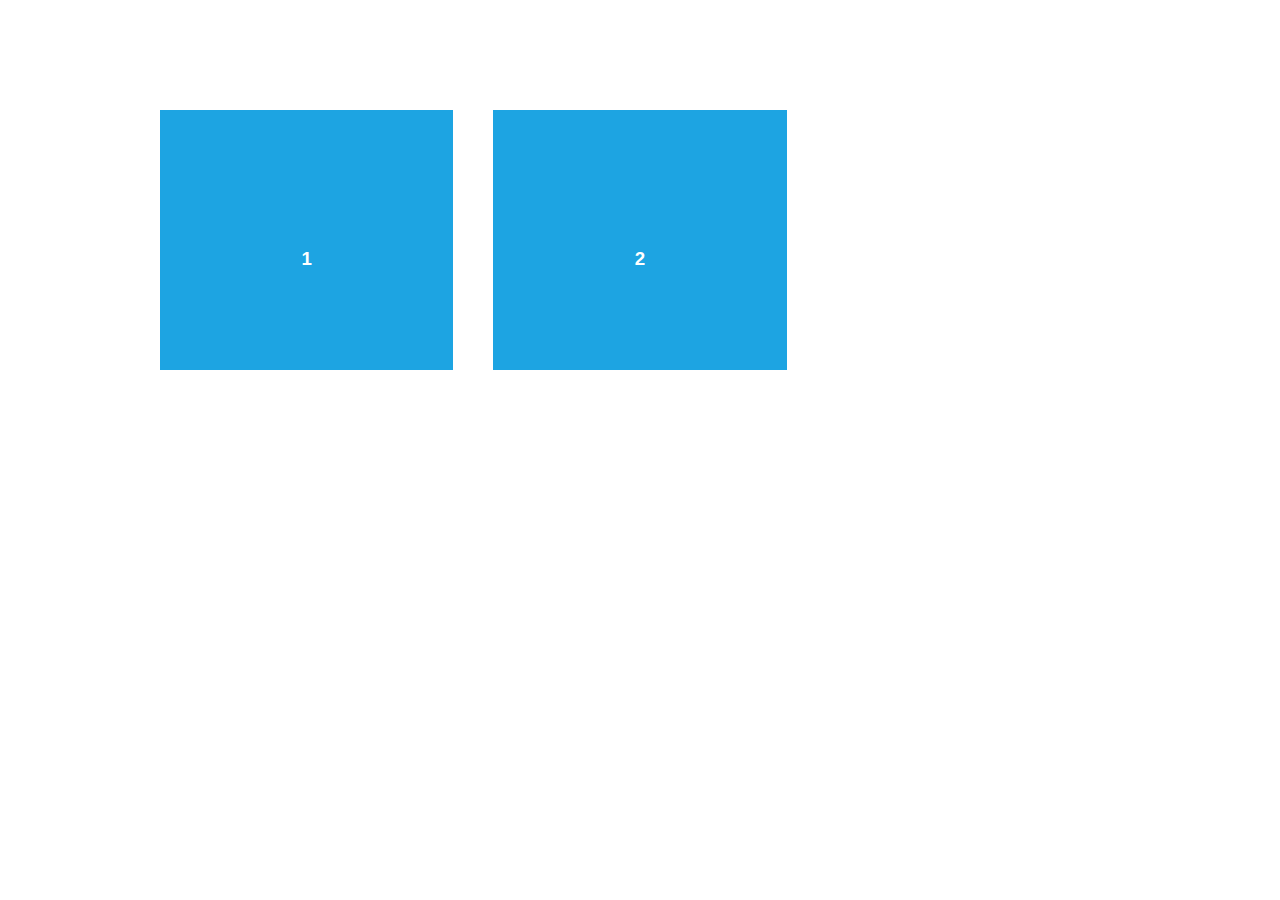
<file: aos-master/demo/async.html>
<!DOCTYPE html>
<html>
  <head>
    <meta charset="utf-8">
    <title>AOS - Animate on scroll library</title>
    <meta name="viewport" content="width=device-width">
    <link rel="stylesheet" href="css/styles.css" />
    <link rel="stylesheet" href="../dist/aos.css" />
  </head>
  <body>
    <div id="aos-demo" class="aos-all"></div>

    <script src="../dist/aos.js"></script>
    <script>
      AOS.init({
        easing: 'ease-in-out-sine'
      });

      setInterval(addItem, 300);

      var itemsCounter = 1;
      var container = document.getElementById('aos-demo');

      function addItem () {
        if (itemsCounter > 42) return;
        var item = document.createElement('div');
        item.classList.add('aos-item');
        item.setAttribute('data-aos', 'fade-up');
        item.innerHTML = '<div class="aos-item__inner"><h3>' + itemsCounter + '</h3></div>';
        container.appendChild(item);
        itemsCounter++;
      }
    </script>
  </body>
</html>
</file>
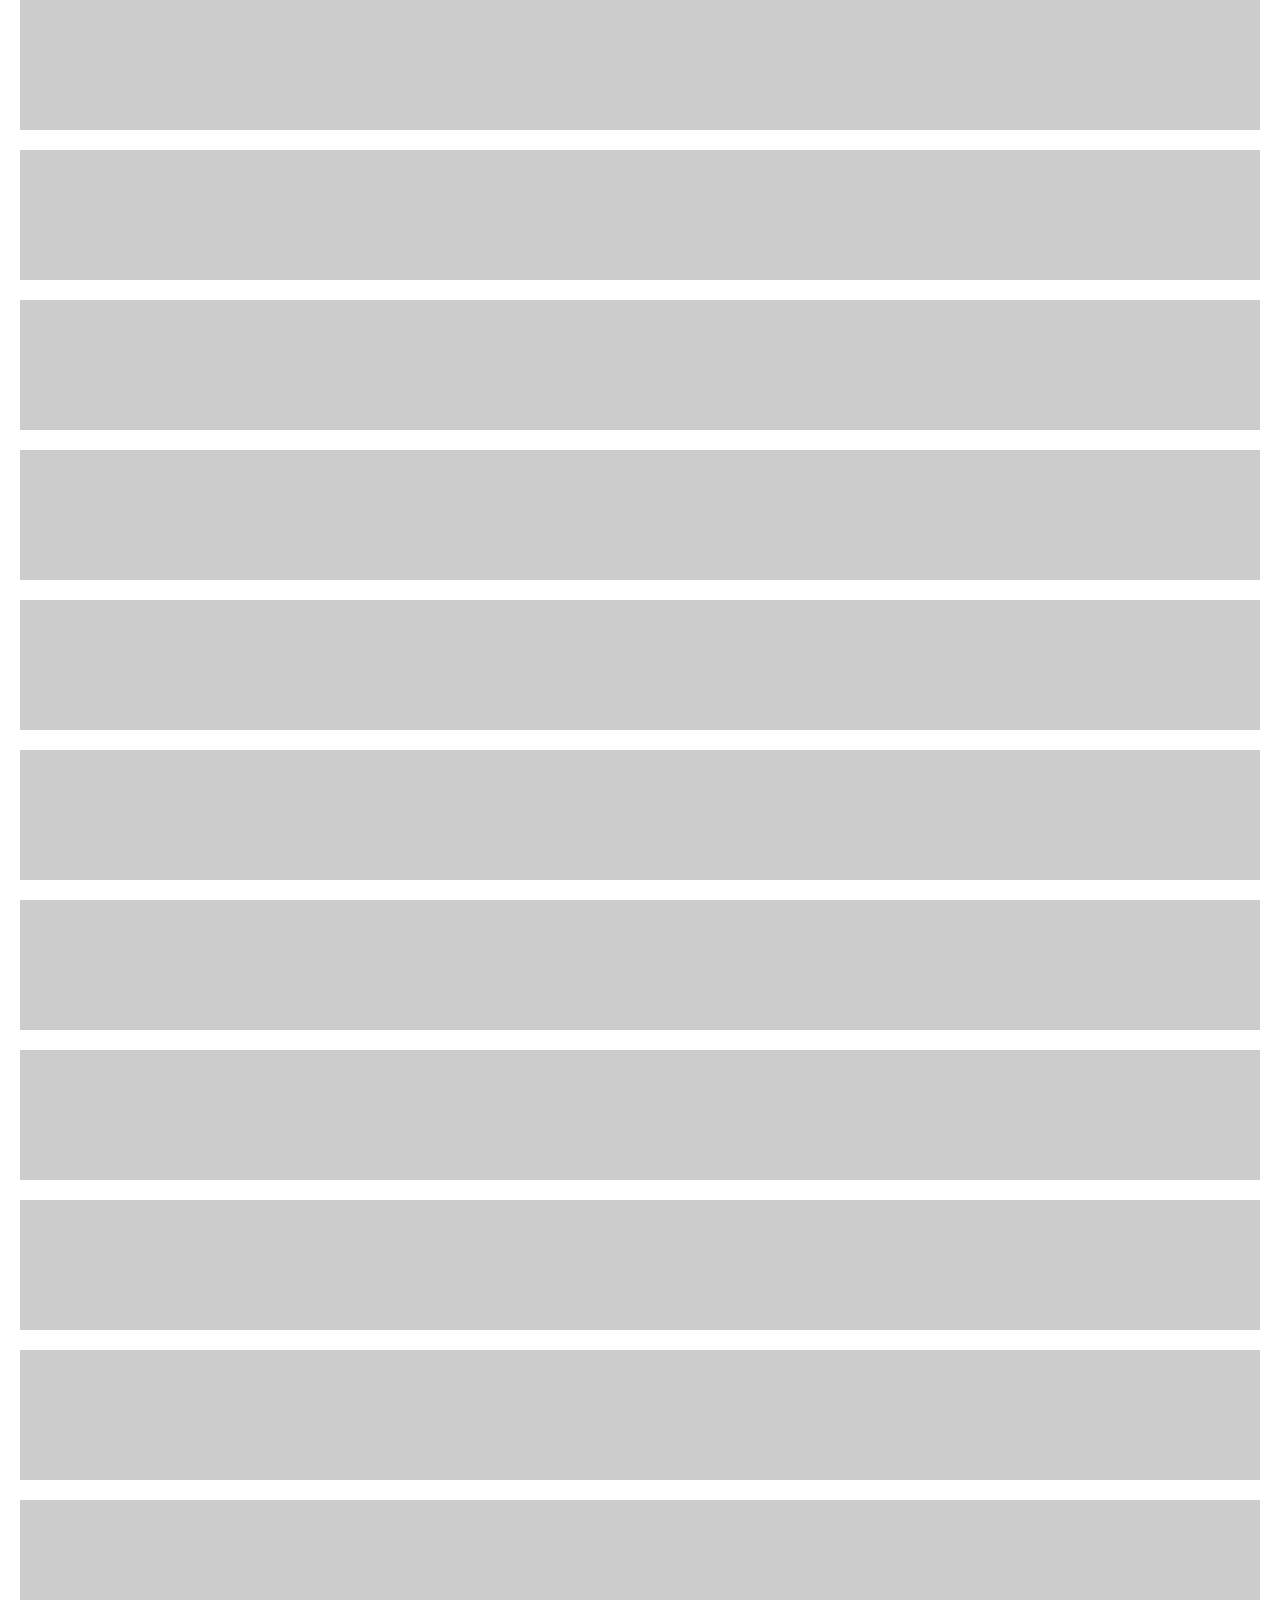
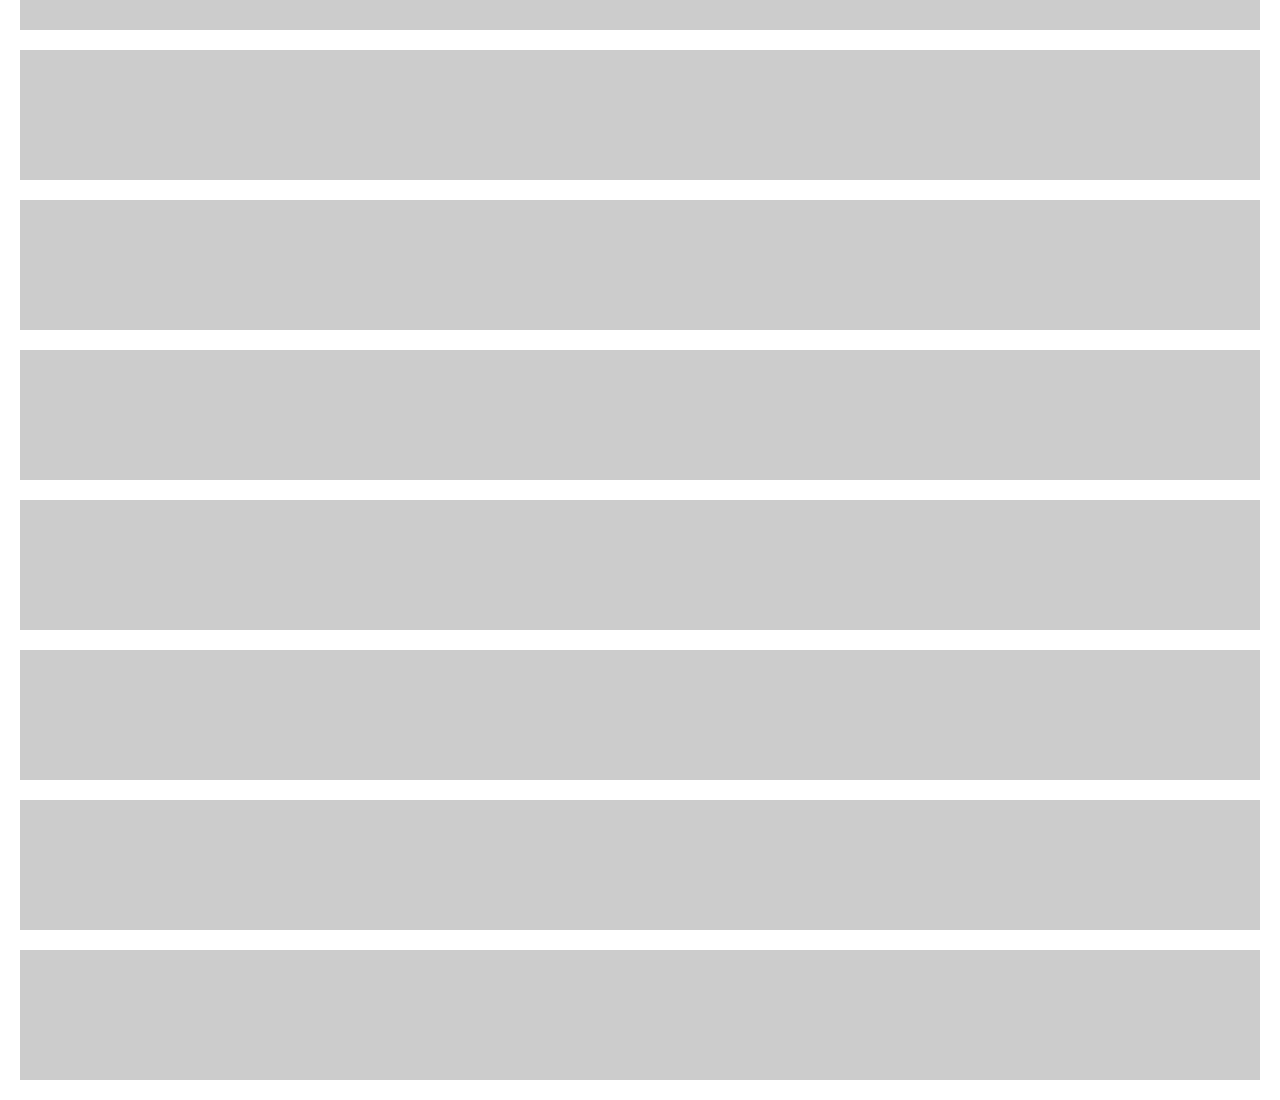
<file: aos-master/test/fixtures/aos-offset.fixture.html>
<!DOCTYPE html>
<html>
  <head>
    <title></title>
    <style type="text/css">
      * {box-sizing: border-box;}
      body {
        margin: 0; padding: 0 20px; text-align: center;
      }
      .aos-item {
        width: 100%; height: 130px; margin: 0 0 20px 0; background: #ccc;
      }
    </style>
  </head>
  <body class="body">
    <div class="aos-item aos-item--1" data-aos-offset="50" data-aos="fade"></div>
    <div class="aos-item aos-item--2" data-aos-offset="50" data-aos="fade-up"></div>
    <div class="aos-item aos-item--3" data-aos-offset="50" data-aos="fade-down"></div>
    <div class="aos-item aos-item--4" data-aos-offset="50" data-aos="fade-left"></div>
    <div class="aos-item aos-item--5" data-aos-offset="50" data-aos="fade-right"></div>
    <div class="aos-item aos-item--6" data-aos-offset="50" data-aos="flip-up"></div>
    <div class="aos-item aos-item--7" data-aos-offset="50" data-aos="flip-down"></div>
    <div class="aos-item aos-item--8" data-aos-offset="50" data-aos="flip-left"></div>
    <div class="aos-item aos-item--9" data-aos-offset="50" data-aos="flip-right"></div>
    <div class="aos-item aos-item--10" data-aos-offset="50" data-aos="zoom-in"></div>
    <div class="aos-item aos-item--11" data-aos-offset="50" data-aos="zoom-in-up"></div>
    <div class="aos-item aos-item--12" data-aos-offset="50" data-aos="zoom-in-down"></div>
    <div class="aos-item aos-item--13" data-aos-offset="50" data-aos="zoom-in-left"></div>
    <div class="aos-item aos-item--14" data-aos-offset="50" data-aos="zoom-in-right"></div>
    <div class="aos-item aos-item--15" data-aos-offset="50" data-aos="slide-up"></div>
    <div class="aos-item aos-item--16" data-aos-offset="50" data-aos="slide-down"></div>
    <div class="aos-item aos-item--17" data-aos-offset="50" data-aos="slide-left"></div>
    <div class="aos-item aos-item--18" data-aos-offset="50" data-aos="slide-right"></div>
  </body>
</html>
</file>
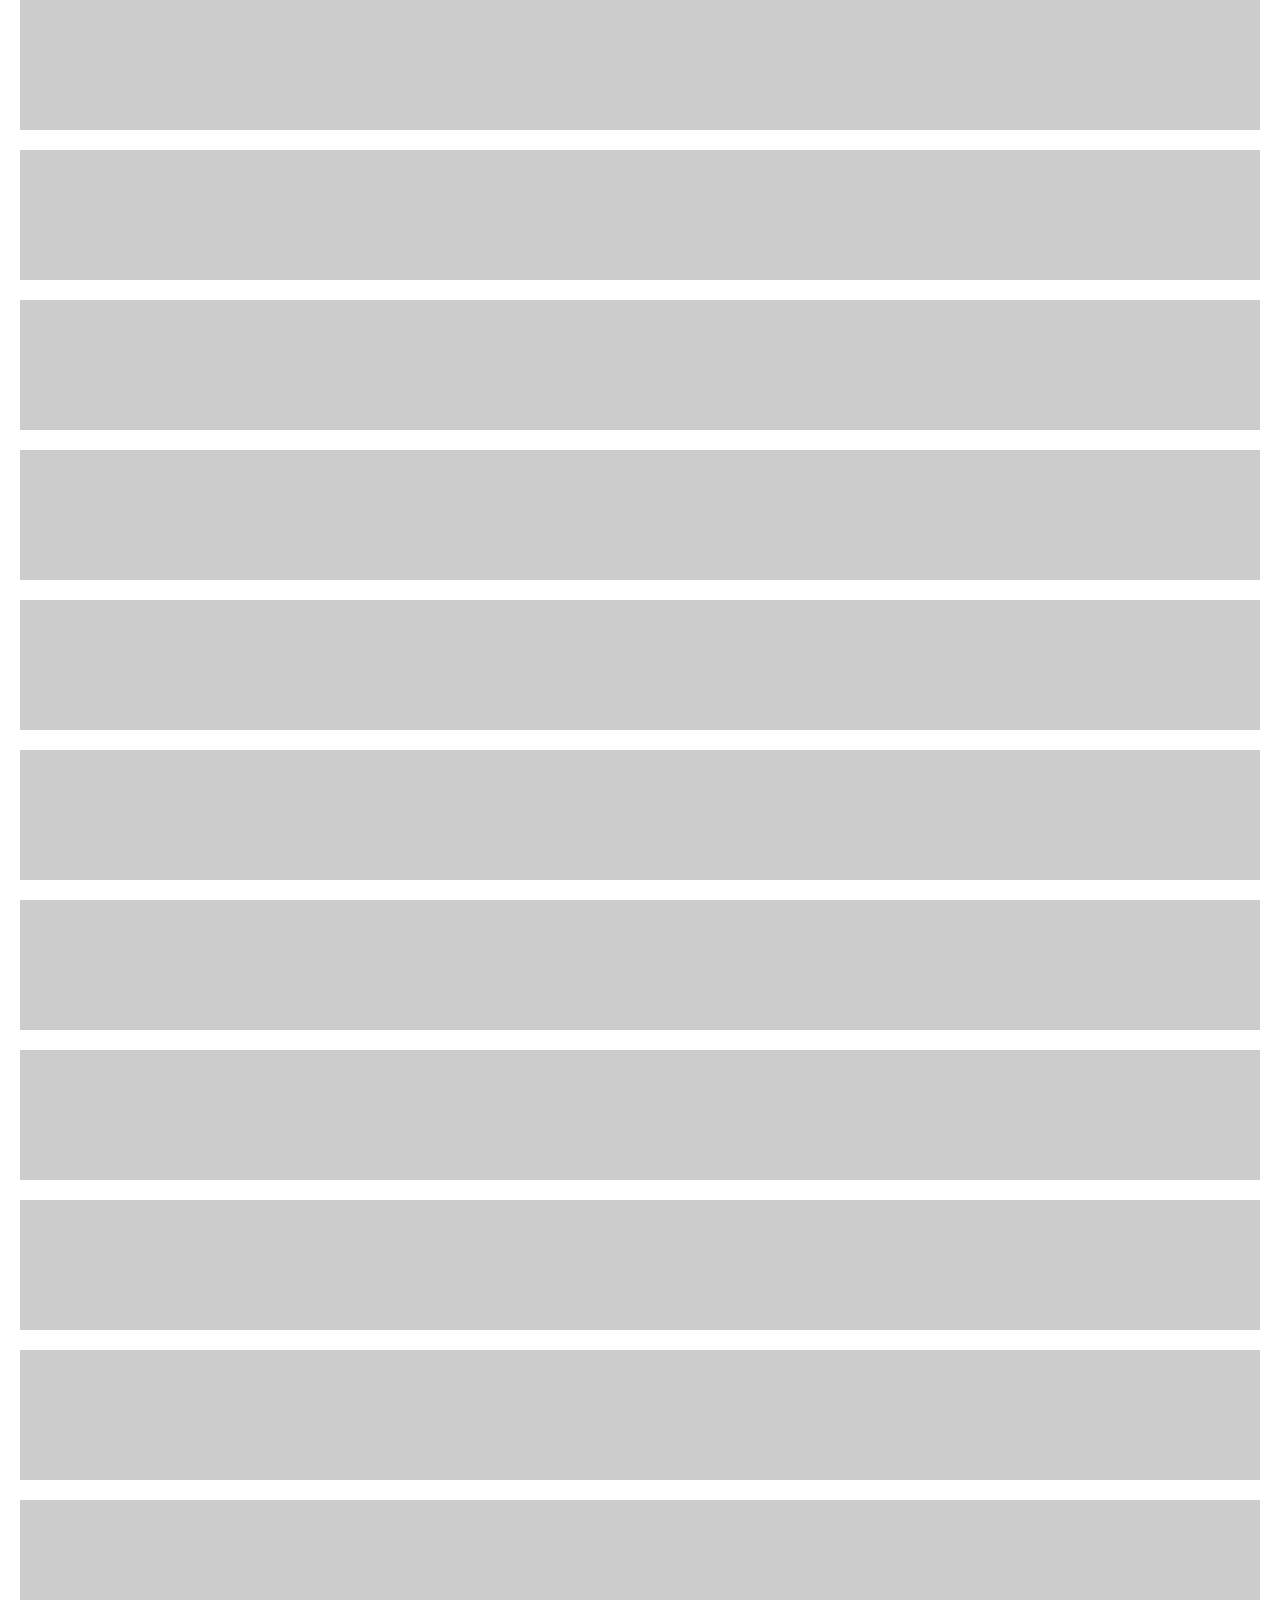
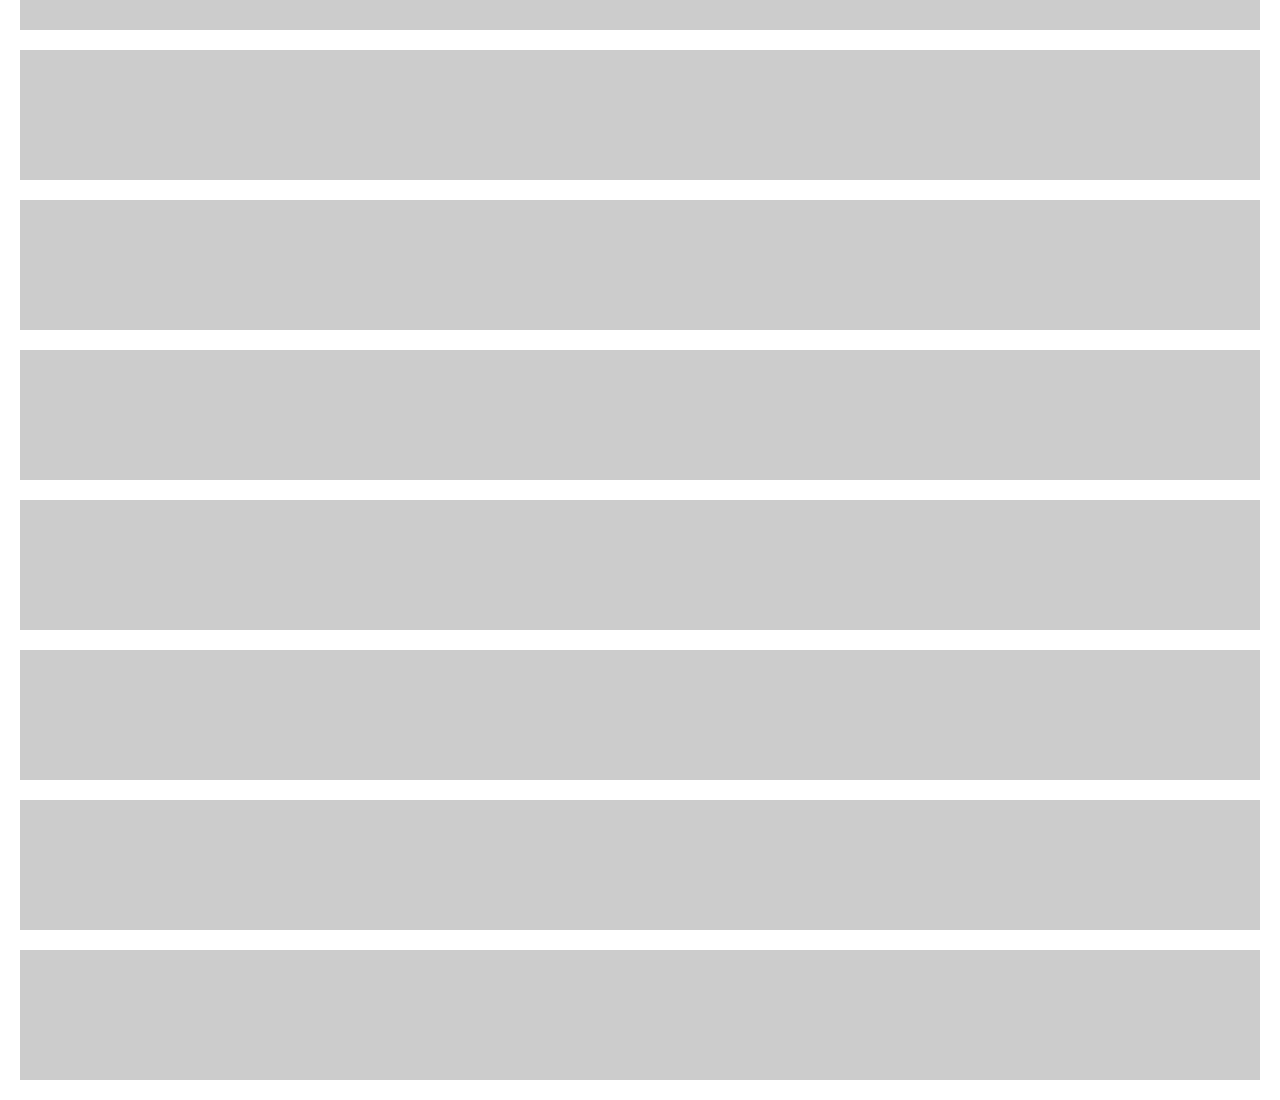
<file: aos-master/test/fixtures/aos.fixture.html>
<!DOCTYPE html>
<html>
  <head>
    <title></title>
    <style type="text/css">
      * {box-sizing: border-box;}
      body {
        margin: 0; padding: 0 20px; text-align: center;
      }
      .aos-item {
        width: 100%; height: 130px; margin: 0 0 20px 0; background: #ccc;
      }
    </style>
  </head>
  <body class="body">
    <div class="aos-item aos-item--1" data-aos="fade"></div>
    <div class="aos-item aos-item--2" data-aos="fade-up"></div>
    <div class="aos-item aos-item--3" data-aos="fade-down"></div>
    <div class="aos-item aos-item--4" data-aos="fade-left"></div>
    <div class="aos-item aos-item--5" data-aos="fade-right"></div>
    <div class="aos-item aos-item--6" data-aos="flip-up"></div>
    <div class="aos-item aos-item--7" data-aos="flip-down"></div>
    <div class="aos-item aos-item--8" data-aos="flip-left"></div>
    <div class="aos-item aos-item--9" data-aos="flip-right"></div>
    <div class="aos-item aos-item--10" data-aos="zoom-in"></div>
    <div class="aos-item aos-item--11" data-aos="zoom-in-up"></div>
    <div class="aos-item aos-item--12" data-aos="zoom-in-down"></div>
    <div class="aos-item aos-item--13" data-aos="zoom-in-left"></div>
    <div class="aos-item aos-item--14" data-aos="zoom-in-right"></div>
    <div class="aos-item aos-item--15" data-aos="slide-up"></div>
    <div class="aos-item aos-item--16" data-aos="slide-down"></div>
    <div class="aos-item aos-item--17" data-aos="slide-left"></div>
    <div class="aos-item aos-item--18" data-aos="slide-right"></div>
  </body>
</html>
</file>
<file: css/style.css>
@import url('https://fonts.googleapis.com/css2?family=Domine&family=Raleway:wght@500&display=swap');
html{
	height:100%;
}
body{
  overflow-x:hidden !important;
  background-color:#ffffff;
}

.navbar-brand {
  font-family: 'Raleway', sans-serif;
  font-size:1.5rem;
  letter-spacing:.3rem;
}

h1,h2,h3{
  -webkit-user-select: none; /* Safari */
  -ms-user-select: none; /* IE 10+ and Edge */
  user-select: none; /* Standard syntax */
   font-family: 'Domine', serif;
}

label,p{
  -webkit-user-select: none; /* Safari */
  -ms-user-select: none; /* IE 10+ and Edge */
  user-select: none; /* Standard syntax */
  font-family: 'Raleway', sans-serif;
}

.bg{
  background-color:black;
}

.btn {
  color: #fff !important;
  background-color: #000;
  border-color: #000;
  transition: .1s opacity linear;
  padding: .5em 1em;
  font-family: 'Raleway', sans-serif;
}

@media (min-width:992px){
  .navbar-expand-lg .navbar-nav .nav-link {
	  padding-right: 1rem !important;
	  padding-left: 1rem;
  }
.head {
    font-size:2.5rem;
    font-family: 'Raleway', sans-serif;
  }
}

@media (max-width:992px){
  
  .btn {  
    width:30%;
    color: #fff !important;
    background-color: #000;
    border-color: #000;
    transition: .1s opacity linear;
    padding: .5em .5em;
  }
  
  .head{
    margin-left:0%;
    margin-right:0%;
    font-size:2rem;
  }
  
  .btn1 {  
    width:40%;
    color: #fff !important;
    background-color: #000;
    border-color: #000;
    transition: .1s opacity linear;
    padding: .4em .5em;
    font-family: 'Raleway', sans-serif;
  }
  
  .sub1, .sub2{
    -webkit-user-select: none; /* Safari */
    -ms-user-select: none; /* IE 10+ and Edge */
    user-select: none; /* Standard syntax */  
    width:80%;
    font-size:1.1rem !important;  
    font-family: 'Domine', serif;
  }
  .sub11{
    -webkit-user-select: none; /* Safari */
    -ms-user-select: none; /* IE 10+ and Edge */
    user-select: none; /* Standard syntax */
    width:80%;
    font-size:2rem !important;
  
  }
}

@media only screen and (max-width: 600px) {
  .second{
    margin-top:5%;
  }
  li.nav-item > .btn {
	  margin-top: 1% !important;
	 /* padding-left: 1rem;*/
  }
} 

.card-title{
  font-family: 'Domine', serif;
}
.centered {
  position: absolute;
  top: 8px;
  left: 16px;
  width:80%;
}

.set1{
  position: relative;
  width: 100%;
  padding: 15px 15px !important;
}

.image {
  display: block;
  width: 100%;
  height:100%;
  height: auto;
  padding: 5px 5px;
}

.overlay {
  position: absolute;
  top: 0;
  bottom: 0;
  left: 0;
  right: 0;
  height: 100%;
  width: 100%;
  opacity: 0;
  transition: .5s ease;
  background-color: #ffffff;
}

.set1:hover .overlay {
  opacity: 1;
}

.text {
  -webkit-user-select: none; /* Safari */
  -ms-user-select: none; /* IE 10+ and Edge */
  user-select: none; /* Standard syntax */
  color: black;
  font-size: 20px;
  position: absolute;
  top: 50%;
  left: 50%;
  -webkit-transform: translate(-50%, -50%);
  -ms-transform: translate(-50%, -50%);
  transform: translate(-50%, -50%);
  text-align: center;
  font-family: 'Raleway', sans-serif;
}

#navbarText{
	color:blue;
}
</file>
<file: aos-master/demo/css/styles.css>
body {
  font-family: Helvetica,Tahoma;
}

*,
*:before,
*:after {
  box-sizing: border-box;
}

.aos-all {
  width: 1000px;
  max-width: 98%;
  margin: 10vh auto 0 auto;
}

.aos-item {
  display: inline-block;
  float: left; 
  width: 33.3333%;
  height: 300px;
  padding: 20px;
}

.aos-item__inner {
  position: relative;
  width: 100%;
  height: 100%;
  float: left;
  background: #1da4e2;
  line-height: 260px;
  text-align: center;
  color: #fff;
}

@media screen and (max-width: 800px) {
  .aos-item {
    width: 50%;
  }
}
</file>
